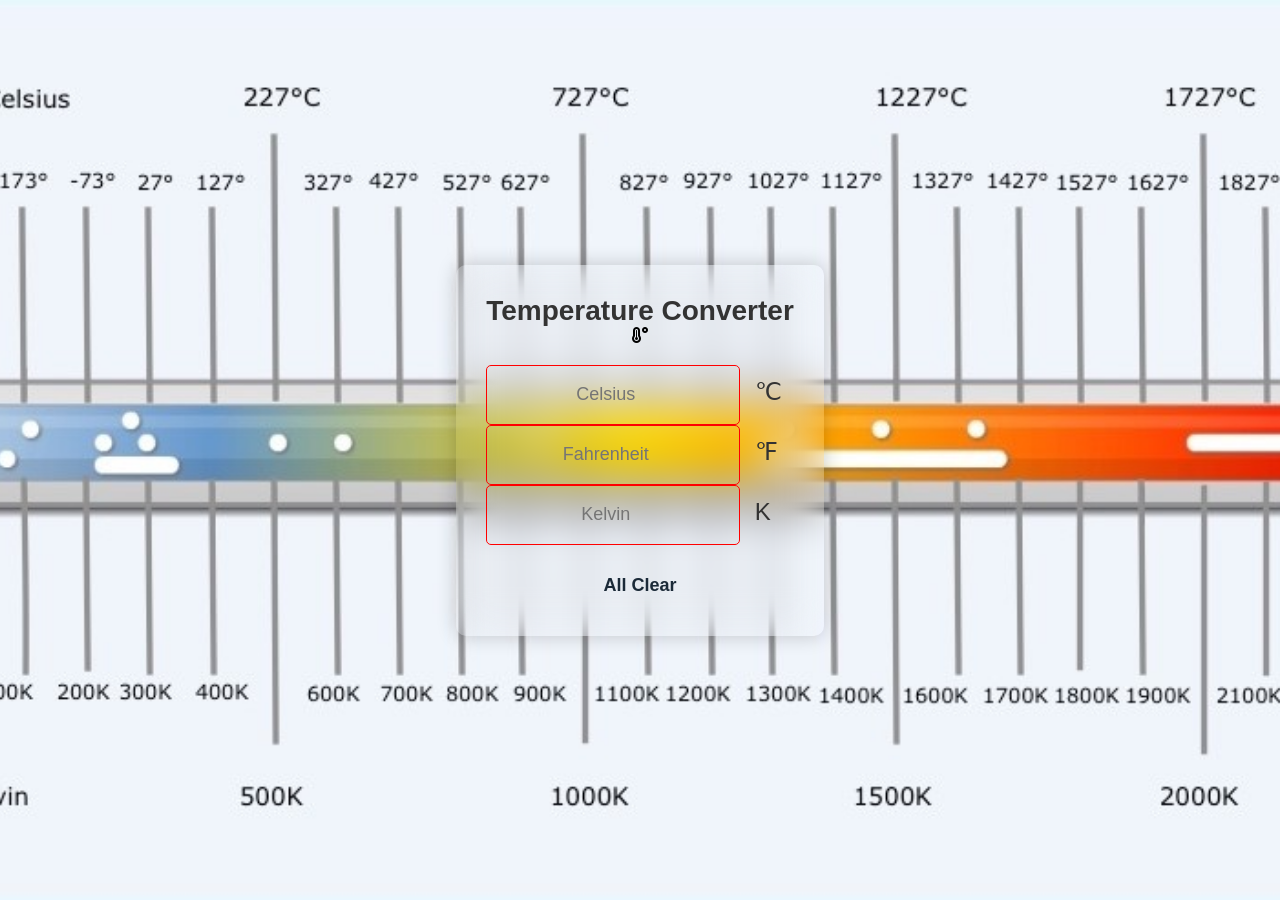
<file: tempconrt/index.html>
<!DOCTYPE html>
<html lang="en">
<head>
    <meta charset="UTF-8">
    <meta name="viewport" content="width=device-width, initial-scale=1.0">
    <link rel="stylesheet" href="https://cdnjs.cloudflare.com/ajax/libs/font-awesome/6.2.0/css/all.min.css" integrity="sha512-xh6O/CkQoPOWDdYTDqeRdPCVd1SpvCA9XXcUnZS2FmJNp1coAFzvtCN9BmamE+4aHK8yyUHUSCcJHgXloTyT2A==" crossorigin="anonymous" referrerpolicy="no-referrer">
    <link rel="stylesheet" href="style.css">
    <script type="text/javascript" src="javasc.js"></script>
    <title>Temperature Converter</title>
</head>
<body>
    <div class="container">
        <div class="title">
            <h1>Temperature Converter</h1>
            <span class="temperature-icon"><i class="fas fa-temperature-high"></i></span>
        </div>
        <div id="celsius">
            <input type="number" placeholder="Celsius">
            <span class="icon">&#8451;</span>
        </div>
        <div id="fahrenheit">
            <input type="number" placeholder="Fahrenheit">
            <span class="icon">&#8457;</span>
        </div>
        <div id="kelvin">
            <input type="number" placeholder="Kelvin">
            <span class="icon">&#8490;</span>
        </div>
        <div class="button">
            <button id="clear-button">All Clear</button>
        </div>
    </div>
</body>
</html>
</file>
<file: tempconrt/style.css>
/* Reset default styling for all elements */
* {
    margin: 0;
    padding: 0;
    box-sizing: border-box;
}

/* Set a consistent background color for the page */
body {
    display: flex;
    justify-content: center;
    align-items: center;
    min-height: 100vh;
    background-size: cover;
    background-repeat: no-repeat;
    background-position: center;
    background-image:url(imag/background.jpeg) ;
}

/* Container styling */
.container {
    backdrop-filter: blur(20px); /* Apply blur effect */
    background-color: rgba(255, 255, 255, 0.39); /* Transparent white background */
    max-width: 450px;
    background:transparent;
    border-radius: 10px;
    box-shadow: 0px 0px 20px rgba(0, 0, 0, 0.2);
    font-family: Arial, sans-serif;
    padding: 30px;
}

/* Title styling */
.title {
    text-align: center;
    margin-bottom: 20px;
}

h1 {
    color: #333333;
    font-size: 28px;
}

/* Input section styling */
.input-section {
    display: flex;
    align-items: center;
    margin-top: 20px;
}

input {
    flex: 1;
    height: 60px;
    font-size: 18px;
    text-align: center;
    border: 1px solid #ff0000;
    border-radius: 5px;
    padding: 5px 10px;
    background: transparent;
    color: black;
}

.icon {
    font-size: 24px;
    margin-left: 10px;
    color: #333333;
}

/* Button styling */
.button {
    text-align: center;
    margin-top: 20px;
}

.button button {
    border: none;
    padding: 10px 20px;
    font-size: 18px;
    font-weight: bold;
    border-radius: 5px;
    cursor: pointer;
    transition: 0.3s;
    background-color:transparent;
    color:#1b2a38;
}

.button button:hover {
    background-color:white;
}
</file>
